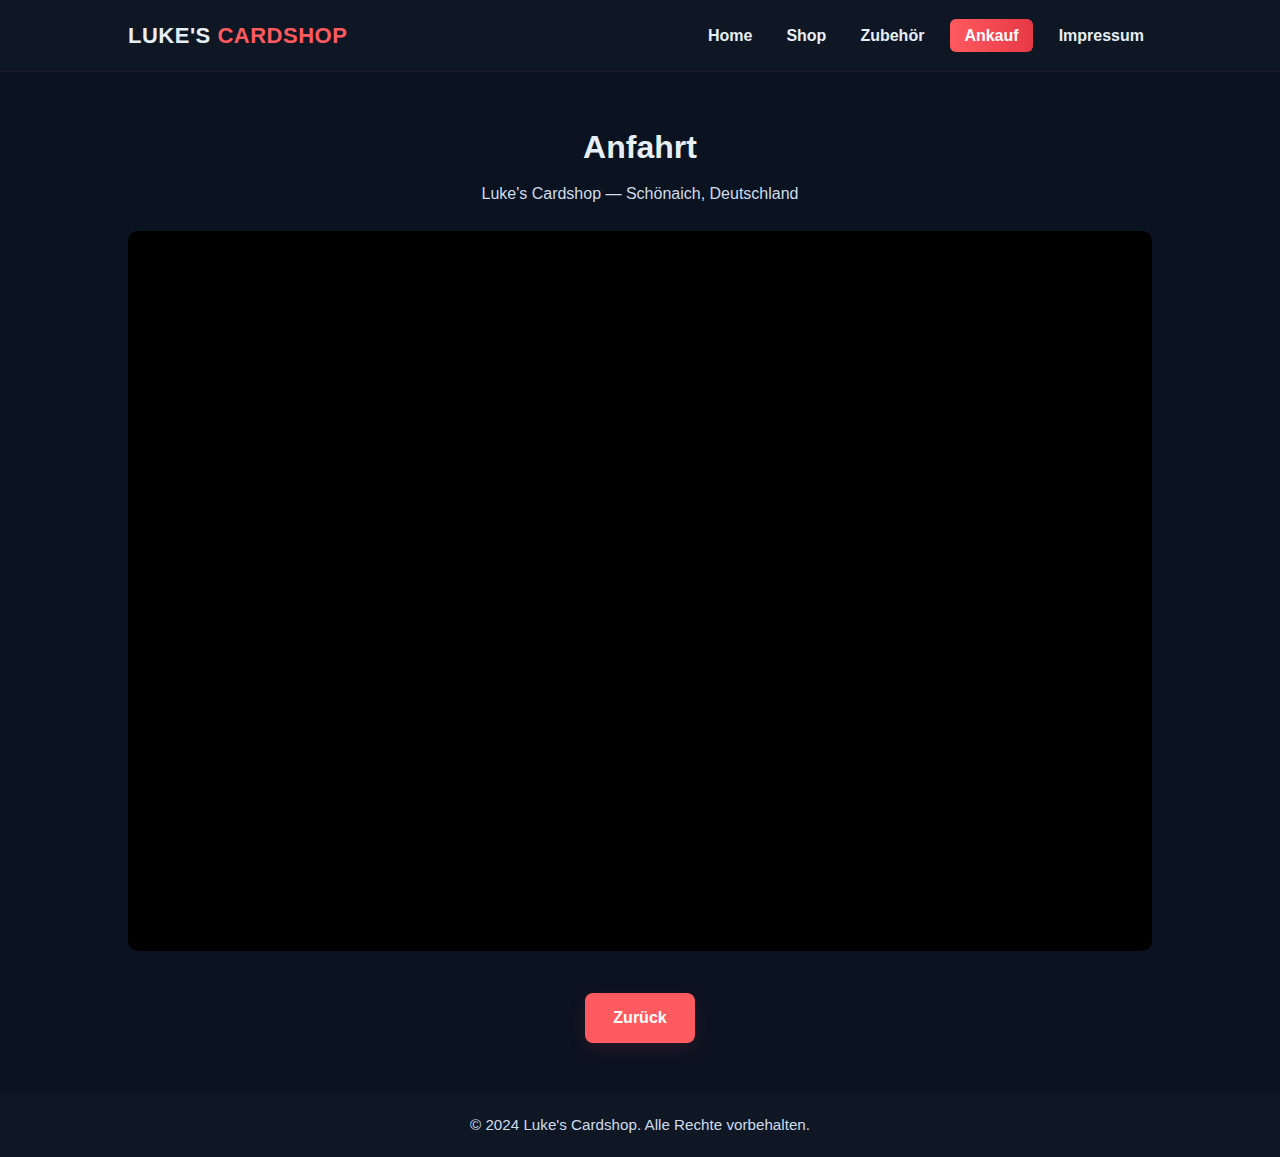
<file: anfahrt.html>
<!DOCTYPE html>
<html lang="de">
<head>
    <meta charset="UTF-8" />
    <meta name="viewport" content="width=device-width, initial-scale=1.0"/>
    <title>Anfahrt — Luke's Cardshop</title>
    <link rel="stylesheet" href="style.css" />
</head>
<body>

    <header>
     <a href="index.html" class="logo" aria-label="Home">LUKE'S <span>CARDSHOP</span></a>
        <nav>
            <ul>
                <li><a href="index.html">Home</a></li>
                <li><a href="index.html#shop">Shop</a></li>
                <li><a href="index.html#zubehoer">Zubehör</a></li>
                <li><a href="index.html#ankauf" class="highlight">Ankauf</a></li>
                <li><a href="impressum.html">Impressum</a></li>

            </ul>
        </nav>
    </header>

    <main>
        <section id="map-page" class="map">
            <h1>Anfahrt</h1>
            <p>Luke's Cardshop — Schönaich, Deutschland</p>

            <div class="map-container">
                <iframe
                    referrerpolicy="no-referrer-when-downgrade"
                    src="https://www.google.com/maps?q=Luke%27s+Cardshop+Schonaich+Germany&output=embed&z=19"
                    allowfullscreen
                    loading="lazy"
                    title="Luke's Cardshop — Karte">
                </iframe>
            </div>

            <p><a href="index.html" class="btn">Zurück</a></p>
        </section>
    </main>

    <footer>
        <p>&copy; 2024 Luke's Cardshop. Alle Rechte vorbehalten.</p>
    </footer>
</body>
</html>
</file>
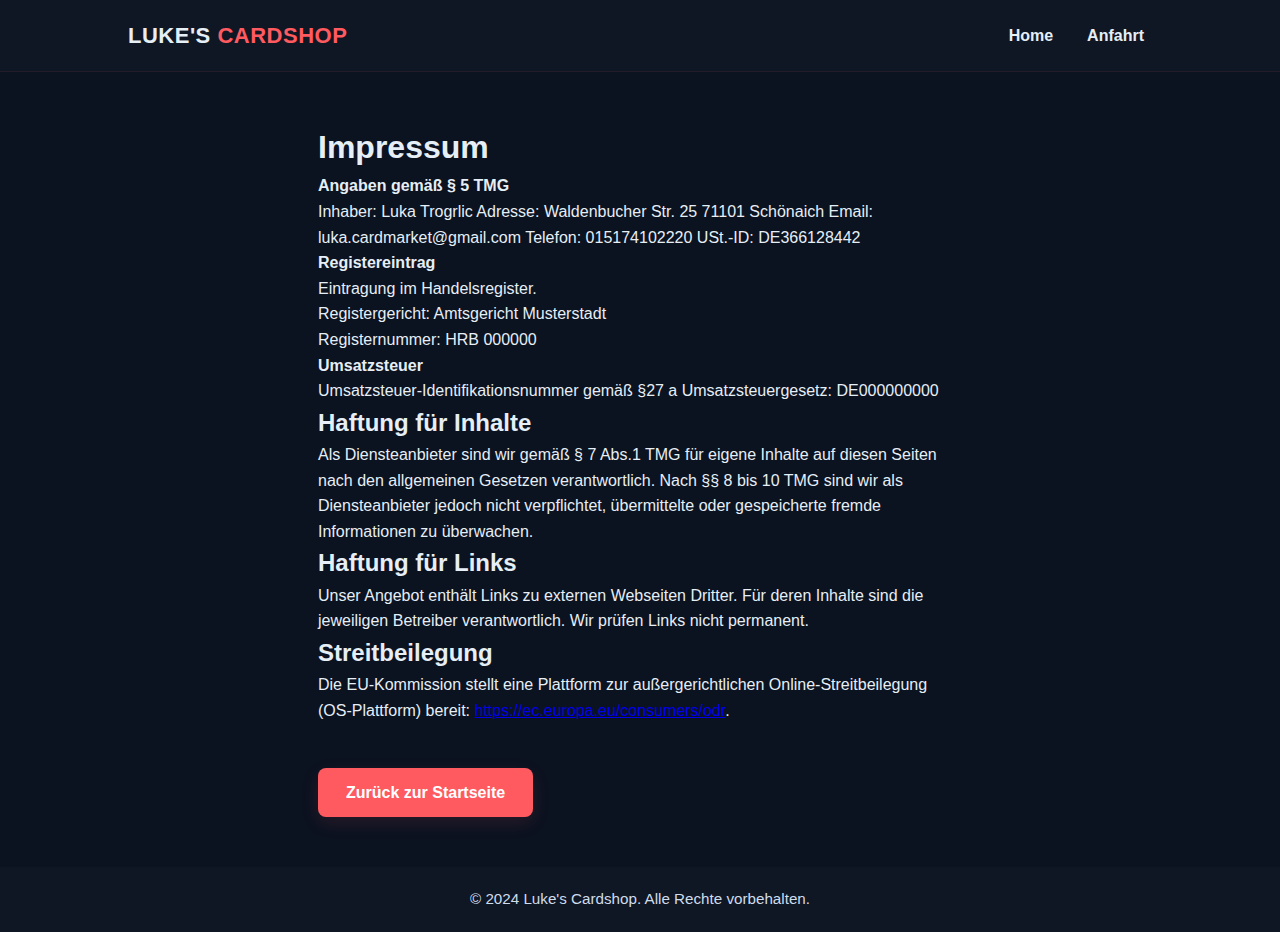
<file: impressum.html>
<!DOCTYPE html>
<html lang="de">
<head>
    <meta charset="utf-8" />
    <meta name="viewport" content="width=device-width, initial-scale=1" />
    <title>Impressum — Luke's Cardshop</title>
    <link rel="stylesheet" href="style.css" />
</head>
<body>
    <header>
        <a href="index.html" class="logo" aria-label="Home">LUKE'S <span>CARDSHOP</span></a>
        <nav>
            <ul>
                <li><a href="index.html">Home</a></li>
                <li><a href="anfahrt.html">Anfahrt</a></li>
            </ul>
        </nav>
    </header>

    <main style="padding:50px 10%; max-width:900px; margin:0 auto;">
        <h1>Impressum</h1>

        <p><strong>Angaben gemäß § 5 TMG</strong></p>
        <p>
        Inhaber: Luka Trogrlic
        Adresse: Waldenbucher Str. 25
        71101 Schönaich
        Email: luka.cardmarket@gmail.com
        Telefon: 015174102220
        USt.-ID: DE366128442
        </p>

        <p><strong>Registereintrag</strong><br>
        Eintragung im Handelsregister.<br>
        Registergericht: Amtsgericht Musterstadt<br>
        Registernummer: HRB 000000</p>

        <p><strong>Umsatzsteuer</strong><br>
        Umsatzsteuer-Identifikationsnummer gemäß §27 a Umsatzsteuergesetz: DE000000000</p>

        <h2>Haftung für Inhalte</h2>
        <p>Als Diensteanbieter sind wir gemäß § 7 Abs.1 TMG für eigene Inhalte auf diesen Seiten nach den allgemeinen Gesetzen verantwortlich. Nach §§ 8 bis 10 TMG sind wir als Diensteanbieter jedoch nicht verpflichtet, übermittelte oder gespeicherte fremde Informationen zu überwachen.</p>

        <h2>Haftung für Links</h2>
        <p>Unser Angebot enthält Links zu externen Webseiten Dritter. Für deren Inhalte sind die jeweiligen Betreiber verantwortlich. Wir prüfen Links nicht permanent.</p>

        <h2>Streitbeilegung</h2>
        <p>Die EU-Kommission stellt eine Plattform zur außergerichtlichen Online-Streitbeilegung (OS-Plattform) bereit: <a href="https://ec.europa.eu/consumers/odr" target="_blank" rel="noopener">https://ec.europa.eu/consumers/odr</a>.</p>

        <p style="margin-top:24px;"><a href="index.html" class="btn">Zurück zur Startseite</a></p>
    </main>

    <footer>
        <p>&copy; 2024 Luke's Cardshop. Alle Rechte vorbehalten.</p>
    </footer>
</body>
</html>
</file>
<file: style.css>
:root{
  --bg: #0b1220;        /* Seitenhintergrund - sehr dunkelblau */
  --surface: #0f1724;   /* Karten / Header Hintergrund */
  --muted: #e6eef6;     /* Haupttext - helles, augenschonendes Weiß */
  --muted-2: #cfdcec;   /* sekundärer Text / Subtext */
  --accent: #ff5a5f;    /* Akzentfarbe (Buttons, Highlight) */
  --accent-strong: #e63946;
  --card-border: rgba(255,90,95,0.12);
}

/* Grund-Einstellungen */
* {
    margin: 0;
    padding: 0;
    box-sizing: border-box;
    font-family: Arial, Helvetica, sans-serif; /* Arial überall */
    -webkit-font-smoothing: antialiased;
    -moz-osx-font-smoothing: grayscale;
}

body {
    background-color: var(--bg);
    color: var(--muted);
    line-height: 1.6;
}

/* Navigation */
header {
    display: flex;
    justify-content: space-between;
    align-items: center;
    padding: 18px 10%;
    background: var(--surface);
    border-bottom: 1px solid rgba(255,90,95,0.08);
}

.logo {
    font-size: 22px;
    font-weight: 700;
    letter-spacing: 0.5px;
    text-decoration: none;
    color: var(--muted);
}

.logo span {
    color: var(--accent);
}

nav ul {
    display: flex;
    list-style: none;
}

nav ul li {
    margin-left: 18px;
}

nav ul li a {
    text-decoration: none;
    color: var(--muted);
    font-weight: 600;
    transition: color 0.18s ease, transform 0.12s ease;
    padding: 6px 8px;
    border-radius: 6px;
}

nav ul li a:hover {
    color: white;
    background: rgba(255,90,95,0.06);
    transform: translateY(-1px);
}

.highlight {
    background: linear-gradient(90deg, var(--accent), var(--accent-strong));
    color: white !important;
    padding: 8px 14px;
    border-radius: 6px;
    font-weight: 700;
}

/* Hero Section */
.hero {
    height: 60vh;
    background: linear-gradient(180deg, rgba(11,18,32,0.65), rgba(11,18,32,0.65)), url('https://media1.jpc.de/image/w1155/front/0/5099747808029.jpg') no-repeat center center/cover;
    display: flex;
    align-items: center;
    justify-content: center;
    text-align: center;
}

.hero h1 {
    font-size: 3rem;
    margin-bottom: 10px;
    color: var(--muted);
}

.btn {
    display: inline-block;
    margin-top: 20px;
    padding: 12px 28px;
    background: var(--accent);
    color: #fff;
    text-decoration: none;
    border-radius: 8px;
    font-weight: 700;
    box-shadow: 0 6px 18px rgba(255,90,95,0.12);
    transition: transform 0.14s ease, box-shadow 0.14s ease;
}

.btn:hover {
    transform: translateY(-3px);
    box-shadow: 0 10px 26px rgba(255,90,95,0.16);
}

/* Grid System */
.categories {
    padding: 48px 10%;
    text-align: center;
}

.grid {
    display: grid;
    grid-template-columns: repeat(auto-fit, minmax(250px, 1fr));
    gap: 22px;
    margin-top: 30px;
}

.card-item {
    background: var(--surface);
    padding: 18px;
    border-radius: 12px;
    border-bottom: 4px solid var(--card-border);
    transition: transform 0.28s cubic-bezier(.2,.9,.2,1), box-shadow 0.28s;
    overflow: hidden;
    color: var(--muted);
    display: flex;
    flex-direction: column;
    align-items: stretch;
}

.card-item:hover {
    transform: translateY(-8px);
    box-shadow: 0 18px 40px rgba(2,6,23,0.6);
}

/* Styling für die Bilder in den Boxen */
.card-image {
    width: 100%;
    height: 180px;
    overflow: hidden;
    border-radius: 8px;
    background-color: #07101a;
    display:flex;
    align-items:center;
    justify-content:center;
}

.card-image img {
    width: auto;
    max-width: 100%;
    max-height: 100%;
    object-fit: contain;
    transition: transform 0.5s ease;
}

/* Zoom-Effekt beim Drüberfahren */
.card-item:hover .card-image img {
    transform: scale(1.06);
}

.card-content {
    padding: 12px 6px 0 6px;
    flex: 1;
    display:flex;
    flex-direction:column;
    justify-content:space-between;
}

.card-content h3 {
    margin-bottom: 6px;
    color: var(--muted);
}

.card-content p {
    color: var(--muted-2);
    font-size: 0.95rem;
}

/* Verhindert Standard-Link-Styling für die Boxen */
.card-link {
    text-decoration: none;
    color: inherit;
    display: block;
}

/* Info Sektionen */
.info-section {
    display: flex;
    flex-wrap: wrap;
    padding: 48px 10%;
    gap: 22px;
}

.info-box {
    flex: 1;
    min-width: 300px;
    background: var(--surface);
    padding: 36px;
    border-radius: 12px;
    color: var(--muted);
}

.buy-back {
    border: 1px dashed rgba(255,90,95,0.18);
}

.btn-alt {
    display: inline-block;
    margin-top: 15px;
    color: var(--accent);
    text-decoration: none;
    font-weight: 700;
    border: 1px solid rgba(255,90,95,0.14);
    padding: 10px 18px;
    border-radius: 8px;
}

/* Map / Anfahrt */
#map, .map {
  height: auto;
  padding: 50px 10%;
  text-align: center;
}

.map p {
  margin-top: 8px;
  color: var(--muted-2);
}

/* Responsive iframe container and iframe styles */
.map-container {
  display: flex;
  justify-content: center;
  margin: 24px 0;
}

.map-container iframe {
  width: 100%;
  max-width: 1400px;
  height: 80vh;
  border: 0;
  border-radius: 10px;
  background: #000;
}

/* Ensure a centered button under map text */
.map .btn {
  margin-top: 18px;
  font-size: 1rem;
}

/* 
 * Optional: Makes the sample page fill the window. 
 */
html,
body {
  height: 100%;
  margin: 0;
  padding: 0;
}

footer {
    text-align: center;
    padding: 20px;
    background: var(--surface);
    font-size: 0.95rem;
    color: var(--muted-2);
}
/* ...existing code... */
```// filepath: /home/easiom/luka.store/LukesCardstore/style.css
/* ...existing code... */
/* Moderne, abgestimmte Farbpalette + Arial als Systemfont */
:root{
  --bg: #0b1220;        /* Seitenhintergrund - sehr dunkelblau */
  --surface: #0f1724;   /* Karten / Header Hintergrund */
  --muted: #e6eef6;     /* Haupttext - helles, augenschonendes Weiß */
  --muted-2: #cfdcec;   /* sekundärer Text / Subtext */
  --accent: #ff5a5f;    /* Akzentfarbe (Buttons, Highlight) */
  --accent-strong: #e63946;
  --card-border: rgba(255,90,95,0.12);
}

/* Grund-Einstellungen */
* {
    margin: 0;
    padding: 0;
    box-sizing: border-box;
    font-family: Arial, Helvetica, sans-serif; /* Arial überall */
    -webkit-font-smoothing: antialiased;
    -moz-osx-font-smoothing: grayscale;
}

body {
    background-color: var(--bg);
    color: var(--muted);
    line-height: 1.6;
}

/* Navigation */
header {
    display: flex;
    justify-content: space-between;
    align-items: center;
    padding: 18px 10%;
    background: var(--surface);
    border-bottom: 1px solid rgba(255,90,95,0.08);
}

.logo {
    font-size: 22px;
    font-weight: 700;
    letter-spacing: 0.5px;
    text-decoration: none;
    color: var(--muted);
}

.logo span {
    color: var(--accent);
}

nav ul {
    display: flex;
    list-style: none;
}

nav ul li {
    margin-left: 18px;
}

nav ul li a {
    text-decoration: none;
    color: var(--muted);
    font-weight: 600;
    transition: color 0.18s ease, transform 0.12s ease;
    padding: 6px 8px;
    border-radius: 6px;
}

nav ul li a:hover {
    color: white;
    background: rgba(255,90,95,0.06);
    transform: translateY(-1px);
}

.highlight {
    background: linear-gradient(90deg, var(--accent), var(--accent-strong));
    color: white !important;
    padding: 8px 14px;
    border-radius: 6px;
    font-weight: 700;
}

/* Hero Section */
.hero {
    height: 60vh;
    background: linear-gradient(180deg, rgba(11,18,32,0.65), rgba(11,18,32,0.65)), url('https://media1.jpc.de/image/w1155/front/0/5099747808029.jpg') no-repeat center center/cover;
    display: flex;
    align-items: center;
    justify-content: center;
    text-align: center;
}

.hero h1 {
    font-size: 3rem;
    margin-bottom: 10px;
    color: var(--muted);
}

.btn {
    display: inline-block;
    margin-top: 20px;
    padding: 12px 28px;
    background: var(--accent);
    color: #fff;
    text-decoration: none;
    border-radius: 8px;
    font-weight: 700;
    box-shadow: 0 6px 18px rgba(255,90,95,0.12);
    transition: transform 0.14s ease, box-shadow 0.14s ease;
}

.btn:hover {
    transform: translateY(-3px);
    box-shadow: 0 10px 26px rgba(255,90,95,0.16);
}

/* Grid System */
.categories {
    padding: 48px 10%;
    text-align: center;
}

.grid {
    display: grid;
    grid-template-columns: repeat(auto-fit, minmax(250px, 1fr));
    gap: 22px;
    margin-top: 30px;
}

.card-item {
    background: var(--surface);
    padding: 18px;
    border-radius: 12px;
    border-bottom: 4px solid var(--card-border);
    transition: transform 0.28s cubic-bezier(.2,.9,.2,1), box-shadow 0.28s;
    overflow: hidden;
    color: var(--muted);
    display: flex;
    flex-direction: column;
    align-items: stretch;
}

.card-item:hover {
    transform: translateY(-8px);
    box-shadow: 0 18px 40px rgba(2,6,23,0.6);
}

/* Styling für die Bilder in den Boxen */
.card-image {
    width: 100%;
    height: 180px;
    overflow: hidden;
    border-radius: 8px;
    background-color: #07101a;
    display:flex;
    align-items:center;
    justify-content:center;
}

.card-image img {
    width: auto;
    max-width: 100%;
    max-height: 100%;
    object-fit: contain;
    transition: transform 0.5s ease;
}

/* Zoom-Effekt beim Drüberfahren */
.card-item:hover .card-image img {
    transform: scale(1.06);
}

.card-content {
    padding: 12px 6px 0 6px;
    flex: 1;
    display:flex;
    flex-direction:column;
    justify-content:space-between;
}

.card-content h3 {
    margin-bottom: 6px;
    color: var(--muted);
}

.card-content p {
    color: var(--muted-2);
    font-size: 0.95rem;
}

/* Verhindert Standard-Link-Styling für die Boxen */
.card-link {
    text-decoration: none;
    color: inherit;
    display: block;
}

/* Info Sektionen */
.info-section {
    display: flex;
    flex-wrap: wrap;
    padding: 48px 10%;
    gap: 22px;
}

.info-box {
    flex: 1;
    min-width: 300px;
    background: var(--surface);
    padding: 36px;
    border-radius: 12px;
    color: var(--muted);
}

.buy-back {
    border: 1px dashed rgba(255,90,95,0.18);
}

.btn-alt {
    display: inline-block;
    margin-top: 15px;
    color: var(--accent);
    text-decoration: none;
    font-weight: 700;
    border: 1px solid rgba(255,90,95,0.14);
    padding: 10px 18px;
    border-radius: 8px;
}

/* Map / Anfahrt */
#map, .map {
  height: auto;
  padding: 50px 10%;
  text-align: center;
}

.map p {
  margin-top: 8px;
  color: var(--muted-2);
}

/* Responsive iframe container and iframe styles */
.map-container {
  display: flex;
  justify-content: center;
  margin: 24px 0;
}

.map-container iframe {
  width: 100%;
  max-width: 1400px;
  height: 80vh;
  border: 0;
  border-radius: 10px;
  background: #000;
}

/* Ensure a centered button under map text */
.map .btn {
  margin-top: 18px;
  font-size: 1rem;
}

/* 
 * Optional: Makes the sample page fill the window. 
 */
html,
body {
  height: 100%;
  margin: 0;
  padding: 0;
}

footer {
    text-align: center;
    padding: 20px;
    background: var(--surface);
    font-size: 0.95rem;
    color: var(--muted-2);
}
</file>
